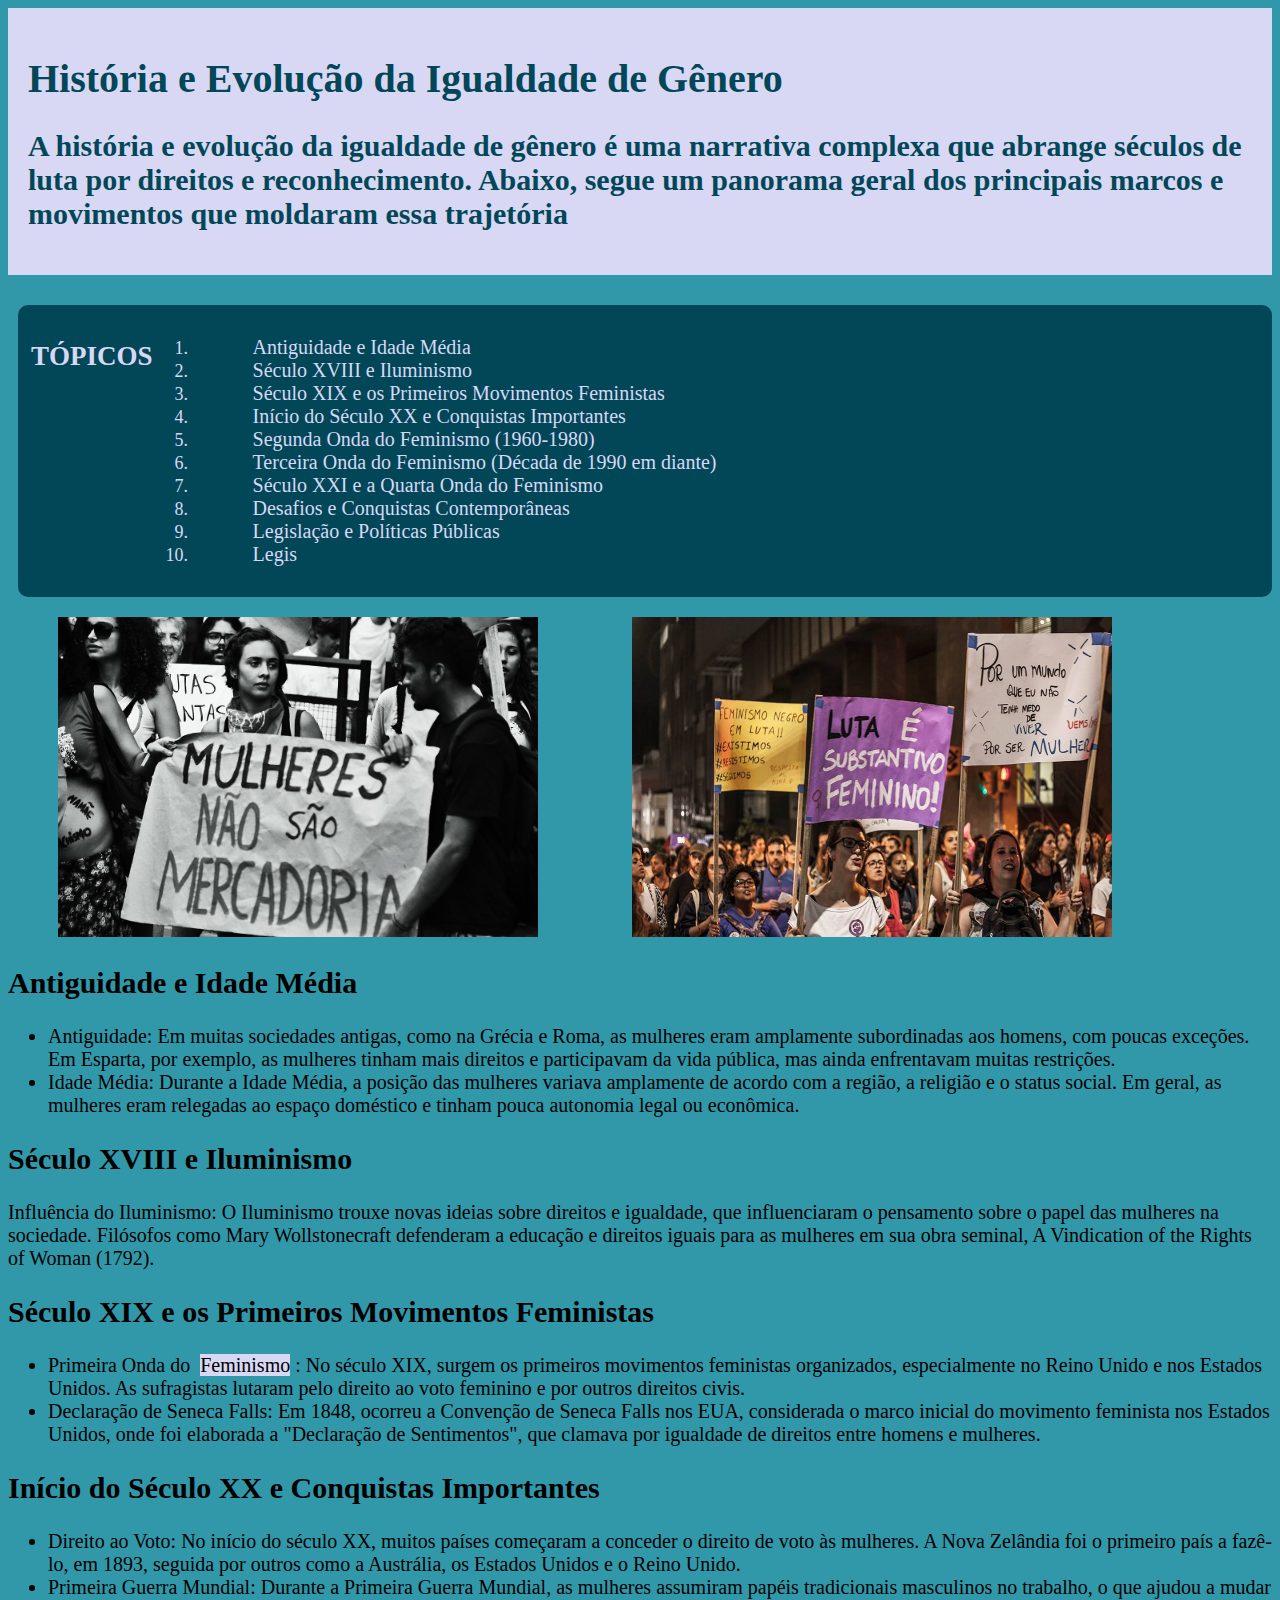
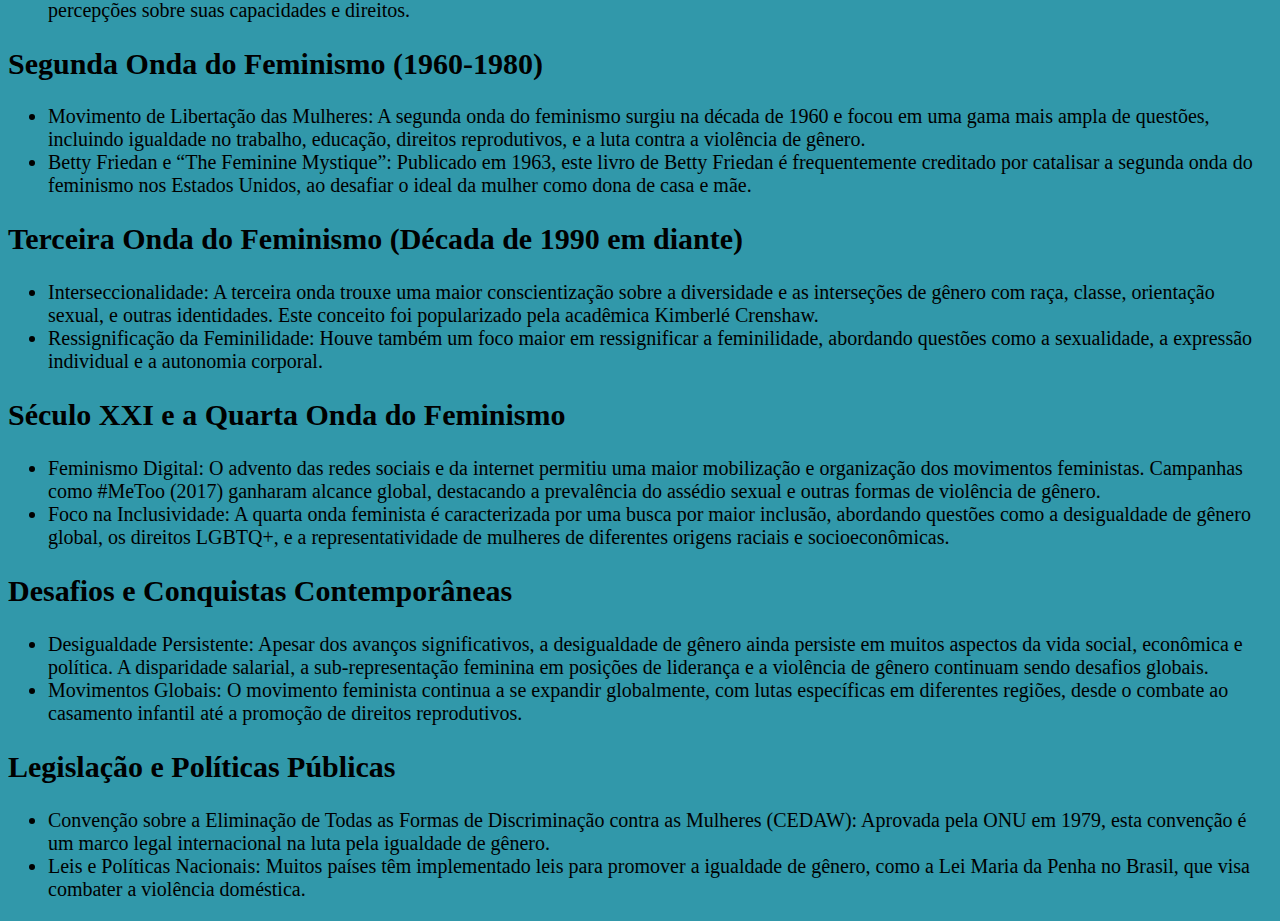
<file: evolucao.html>
<!DOCTYPE html>
<html lang="pt-br">
<head>
    <meta charset="UTF-8">
    <meta name="viewport" content="width=device-width, initial-scale=1.0">
    <link rel="stylesheet" type="text/css" href="páginajay.css">
    <title>História e Evolução da Igualdade de Gênero</title>
</head>
<body>
    <header>
        <h1>História e Evolução da Igualdade de Gênero</h1>
        <h2>A história e evolução da igualdade de gênero é uma narrativa complexa que abrange séculos de luta por direitos e reconhecimento. Abaixo,
             segue um panorama geral dos principais marcos e movimentos que moldaram essa trajetória</h2>
    </header>
    <article>
        <h2>TÓPICOS</h2>
            <ol>
                <li><a href="#ancora1">Antiguidade e Idade Média</a></li>
                <li><a href="#ancora2">Século XVIII e Iluminismo</a></li>
                <li><a href="#ancora3">Século XIX e os Primeiros Movimentos Feministas</a></li>
                <li><a href="#ancora4">Início do Século XX e Conquistas Importantes</a></li>
                <li><a href="#ancora5">Segunda Onda do Feminismo (1960-1980)</a></li>
                <li><a href="#ancora6">Terceira Onda do Feminismo (Década de 1990 em diante)</a></li>
                <li><a href="#ancora7">Século XXI e a Quarta Onda do Feminismo</a></li>
                <li><a href="#ancora8">Desafios e Conquistas Contemporâneas</a></li>
                <li><a href="#ancora9">Legislação e Políticas Públicas</a></li>
                <li><a href="#ancora9">Legis</a></li>
            </ol>
    </article>
    <figure>
        <img src="1200px-Bloco_das_Mulheres_na_Luta_Contra_a_Violência_do_Estado_n_Dia_da_Mulher_-_Belo_Horizonte_-_08_03_2013_(8539276277).jpg">
    </figure>
    <figure>
        <img src="destaque-cartazes-feminismo.jpg">
    </figure>
    <main>
        <h2 id="ancora1">Antiguidade e Idade Média</h2>
            <ul>
                <li> Antiguidade: Em muitas sociedades antigas, como na Grécia e Roma, as mulheres eram amplamente subordinadas aos homens, com poucas exceções. Em Esparta, por exemplo, as mulheres tinham mais direitos e participavam da vida pública, mas ainda enfrentavam muitas restrições.
                </li>
                <li>  Idade Média: Durante a Idade Média, a posição das mulheres variava amplamente de acordo com a região, a religião e o status social. Em geral, as mulheres eram relegadas ao espaço doméstico e tinham pouca autonomia legal ou econômica.
                </li>
            </ul>
        <h2 id="ancora2">Século XVIII e Iluminismo</h2>
            <p>Influência do Iluminismo: O Iluminismo trouxe novas ideias sobre direitos e igualdade, que influenciaram o pensamento sobre o papel das mulheres na sociedade. Filósofos como Mary Wollstonecraft defenderam a educação e direitos iguais para as mulheres em sua obra seminal, A Vindication of the Rights of Woman (1792).</p>
        <h2 id="ancora3">Século XIX e os Primeiros Movimentos Feministas</h2>
        <ul>
            <li>
                Primeira Onda do <a href="feminismo.html" target="_blank" id="uh">Feminismo</a>: No século XIX, surgem os primeiros movimentos feministas organizados, especialmente no Reino Unido e nos Estados Unidos. As sufragistas lutaram pelo direito ao voto feminino e por outros direitos civis.
            </li>
            <li>
                Declaração de Seneca Falls: Em 1848, ocorreu a Convenção de Seneca Falls nos EUA, considerada o marco inicial do movimento feminista nos Estados Unidos, onde foi elaborada a "Declaração de Sentimentos", que clamava por igualdade de direitos entre homens e mulheres.
            </li>
        </ul>
        <h2 id="ancora4">Início do Século XX e Conquistas Importantes</h2>
        <ul>
            <li>Direito ao Voto: No início do século XX, muitos países começaram a conceder o direito de voto às mulheres. A Nova Zelândia foi o primeiro país a fazê-lo, em 1893, seguida por outros como a Austrália, os Estados Unidos e o Reino Unido.</li>
            <li>Primeira Guerra Mundial: Durante a Primeira Guerra Mundial, as mulheres assumiram papéis tradicionais masculinos no trabalho, o que ajudou a mudar percepções sobre suas capacidades e direitos.
            </li>
        </ul>
        <h2 id="ancora5">Segunda Onda do Feminismo (1960-1980)        </h2>
        <ul>
            <li>Movimento de Libertação das Mulheres: A segunda onda do feminismo surgiu na década de 1960 e focou em uma gama mais ampla de questões, incluindo igualdade no trabalho, educação, direitos reprodutivos, e a luta contra a violência de gênero.</li>
            <li>Betty Friedan e “The Feminine Mystique”: Publicado em 1963, este livro de Betty Friedan é frequentemente creditado por catalisar a segunda onda do feminismo nos Estados Unidos, ao desafiar o ideal da mulher como dona de casa e mãe.</li>
        </ul>
        <h2 id="ancora6">Terceira Onda do Feminismo (Década de 1990 em diante)</h2>
        <ul>
            <li>Interseccionalidade: A terceira onda trouxe uma maior conscientização sobre a diversidade e as interseções de gênero com raça, classe, orientação sexual, e outras identidades. Este conceito foi popularizado pela acadêmica Kimberlé Crenshaw.</li>
            <li>Ressignificação da Feminilidade: Houve também um foco maior em ressignificar a feminilidade, abordando questões como a sexualidade, a expressão individual e a autonomia corporal.
            </li>
        </ul>
        <h2 id="ancora7">Século XXI e a Quarta Onda do Feminismo</h2>
        <ul>
            <li>Feminismo Digital: O advento das redes sociais e da internet permitiu uma maior mobilização e organização dos movimentos feministas. Campanhas como #MeToo (2017) ganharam alcance global, destacando a prevalência do assédio sexual e outras formas de violência de gênero.</li>
            <li>Foco na Inclusividade: A quarta onda feminista é caracterizada por uma busca por maior inclusão, abordando questões como a desigualdade de gênero global, os direitos LGBTQ+, e a representatividade de mulheres de diferentes origens raciais e socioeconômicas.</li>
        </ul>
        <h2 id="ancora8">Desafios e Conquistas Contemporâneas</h2>
        <ul>
            <li>Desigualdade Persistente: Apesar dos avanços significativos, a desigualdade de gênero ainda persiste em muitos aspectos da vida social, econômica e política. A disparidade salarial, a sub-representação feminina em posições de liderança e a violência de gênero continuam sendo desafios globais.</li>
            <li>Movimentos Globais: O movimento feminista continua a se expandir globalmente, com lutas específicas em diferentes regiões, desde o combate ao casamento infantil até a promoção de direitos reprodutivos.</li>
        </ul>
        <h2 id="ancora9">Legislação e Políticas Públicas</h2>
        <ul>
            <li>Convenção sobre a Eliminação de Todas as Formas de Discriminação contra as Mulheres (CEDAW): Aprovada pela ONU em 1979, esta convenção é um marco legal internacional na luta pela igualdade de gênero.</li>
            <li>Leis e Políticas Nacionais: Muitos países têm implementado leis para promover a igualdade de gênero, como a Lei Maria da Penha no Brasil, que visa combater a violência doméstica.</li>
        </ul>
    </main>
</body>
</html>
</file>
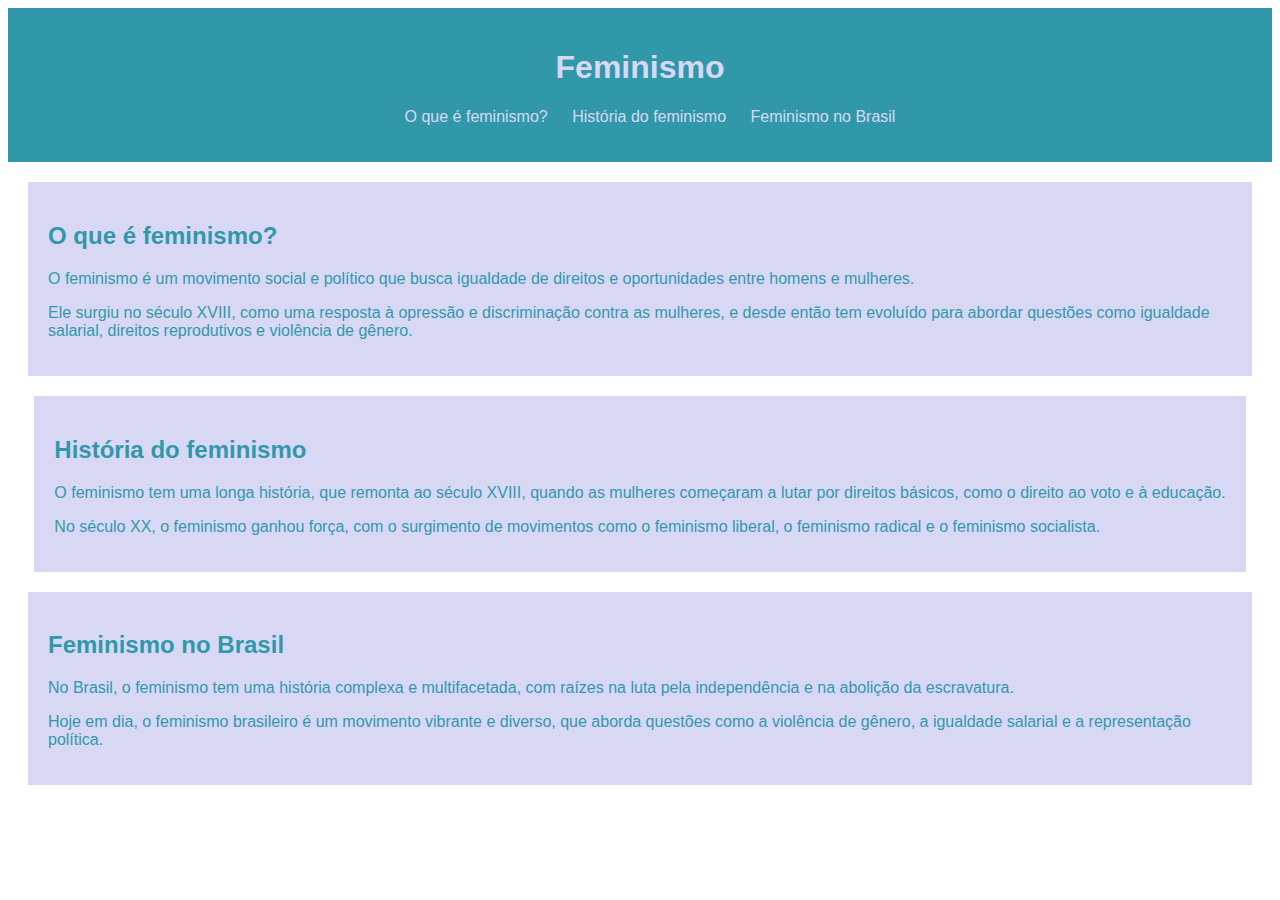
<file: feminismo.html>
<!DOCTYPE html>
<html lang="pt-br">
<head>
    <meta charset="UTF-8">
    <meta name="viewport" content="width= , initial-scale=1.0">
	<link rel="stylesheet" href="femi.css">
    <title>Feminismo</title>
</head>
<body>
	<header>
		<h1>Feminismo</h1>
		<nav>
			<ul>
				<li><a href="#o-que-e-feminismo">O que é feminismo?</a></li>
				<li><a href="#historia-do-feminismo">História do feminismo</a></li>
				<li><a href="#feminismo-no-brasil">Feminismo no Brasil</a></li>
			</ul>
		</nav>
	</header>
	<main>
		<section id="o-que-e-feminismo">
			<h2>O que é feminismo?</h2>
			<p>O feminismo é um movimento social e político que busca igualdade de direitos e oportunidades entre homens e mulheres.</p>
			<p>Ele surgiu no século XVIII, como uma resposta à opressão e discriminação contra as mulheres, e desde então tem evoluído para abordar questões como igualdade salarial, direitos reprodutivos e violência de gênero.</p>
		</section>
		<section id="historia-do-feminismo">
			<h2>História do feminismo</h2>
			<p>O feminismo tem uma longa história, que remonta ao século XVIII, quando as mulheres começaram a lutar por direitos básicos, como o direito ao voto e à educação.</p>
			<p>No século XX, o feminismo ganhou força, com o surgimento de movimentos como o feminismo liberal, o feminismo radical e o feminismo socialista.</p>
		</section>
		<section id="feminismo-no-brasil">
			<h2>Feminismo no Brasil</h2>
			<p>No Brasil, o feminismo tem uma história complexa e multifacetada, com raízes na luta pela independência e na abolição da escravatura.</p>
			<p>Hoje em dia, o feminismo brasileiro é um movimento vibrante e diverso, que aborda questões como a violência de gênero, a igualdade salarial e a representação política.</p>
		</section>
	</main>
</body>
</html>
</file>
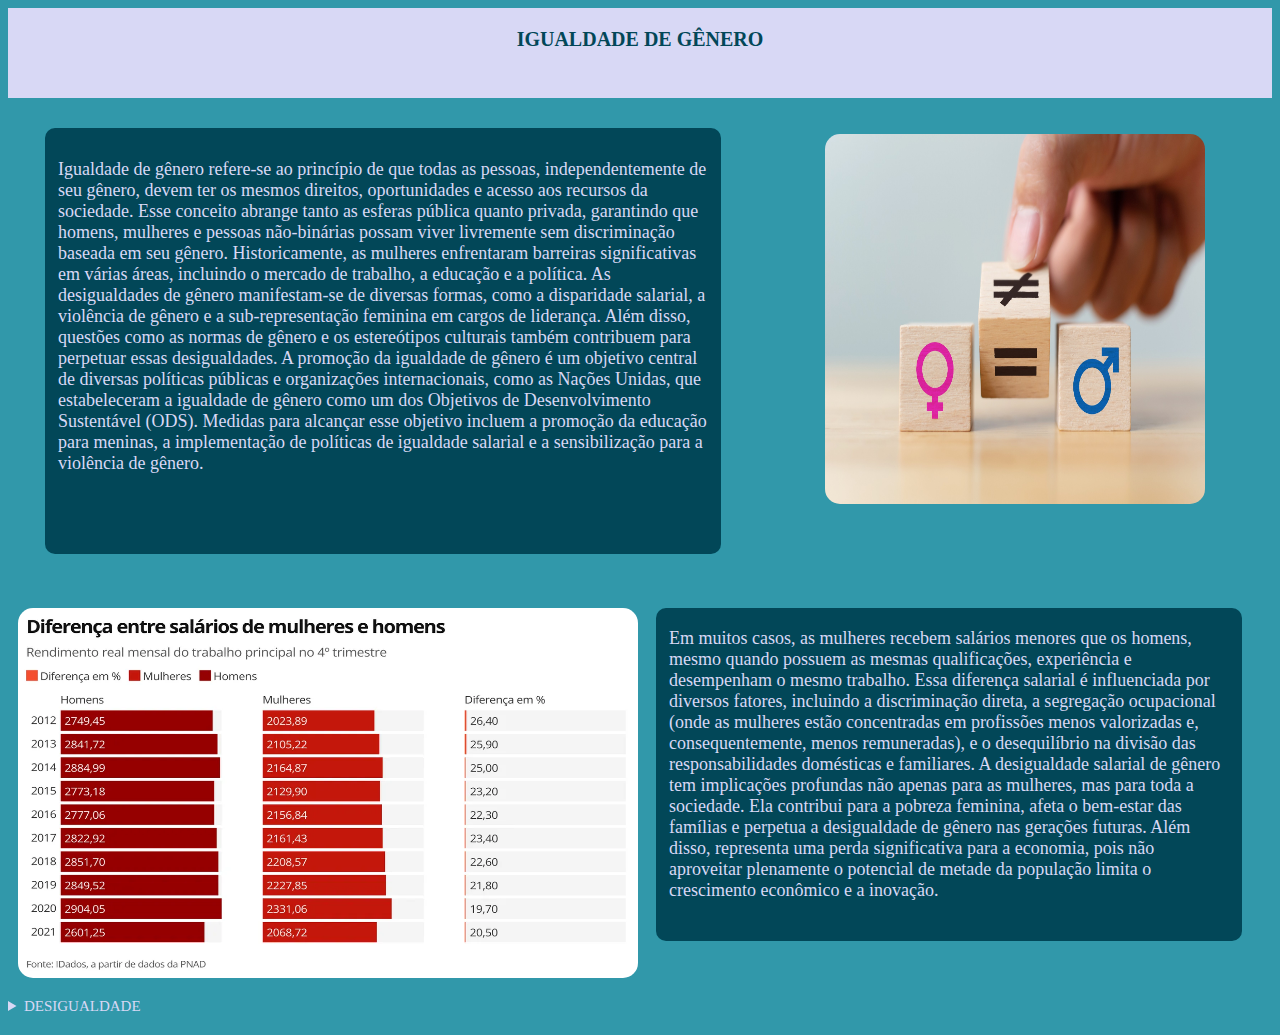
<file: página02.html>
<!DOCTYPE html>
<html lang="pt-br">
<head>
    <meta charset="UTF-8">
    <meta name="viewport" content="width=device-width, initial-scale=1.0">
    <link rel="stylesheet" href="página2.css">
    <title>desafio02</title>
</head>
<body>
    <center>
        <strong>
    <header>IGUALDADE DE GÊNERO</header>
        </strong>
</center>
<main id="nao">
    <article> 
        <p>Igualdade de gênero refere-se ao princípio de que todas as pessoas, independentemente de seu gênero, devem ter os mesmos direitos, oportunidades e acesso aos recursos da sociedade. Esse conceito abrange tanto as esferas pública quanto privada, garantindo que homens, 
           mulheres e pessoas não-binárias possam viver livremente sem discriminação baseada em seu gênero.
           Historicamente, as mulheres enfrentaram barreiras significativas em várias áreas, incluindo o mercado de trabalho, 
           a educação e a política. As desigualdades de gênero manifestam-se de diversas formas, como a disparidade salarial, 
           a violência de gênero e a sub-representação feminina em cargos de liderança. Além disso, questões como as normas de gênero e os estereótipos culturais também contribuem para perpetuar essas desigualdades.
           A promoção da igualdade de gênero é um objetivo central de diversas políticas públicas e organizações internacionais, 
           como as Nações Unidas, que estabeleceram a igualdade de gênero como um dos Objetivos de Desenvolvimento Sustentável (ODS).
           Medidas para alcançar esse objetivo incluem a promoção da educação para meninas, a implementação de políticas de igualdade salarial e a sensibilização para a violência de gênero.</p>
    </article>
    <figure>
        <img src="igualdade-de-genero.png">
    </figure> 
</main>
<main id="sim">
    <section>
        <img id="gráfico" src="desigualdadesalarial.png">
        <article id="art2">Em muitos casos, as mulheres recebem salários menores que os homens, mesmo quando possuem as mesmas qualificações, experiência e desempenham o mesmo trabalho. Essa diferença salarial é influenciada por diversos fatores, incluindo a discriminação direta, a segregação ocupacional (onde as mulheres estão concentradas em profissões menos valorizadas e, consequentemente, menos remuneradas), e o desequilíbrio na divisão das responsabilidades domésticas e familiares.
            A desigualdade salarial de gênero tem implicações profundas não apenas para as mulheres, mas para toda a sociedade. Ela contribui para a pobreza feminina, afeta o bem-estar das famílias e perpetua a desigualdade de gênero nas gerações futuras. Além disso, representa uma perda significativa para a economia, pois não aproveitar plenamente o potencial de metade da população limita o crescimento econômico e a inovação.
        </article>
    </section>
    <details>
        <summary>DESIGUALDADE</summary>
        <a href="página04.html">DESIGUALDADE DE GÊNERO NO BRASIL E NA AMÉRICA LATINA</a>
    </details>
</main>
</body>
</html>
</file>
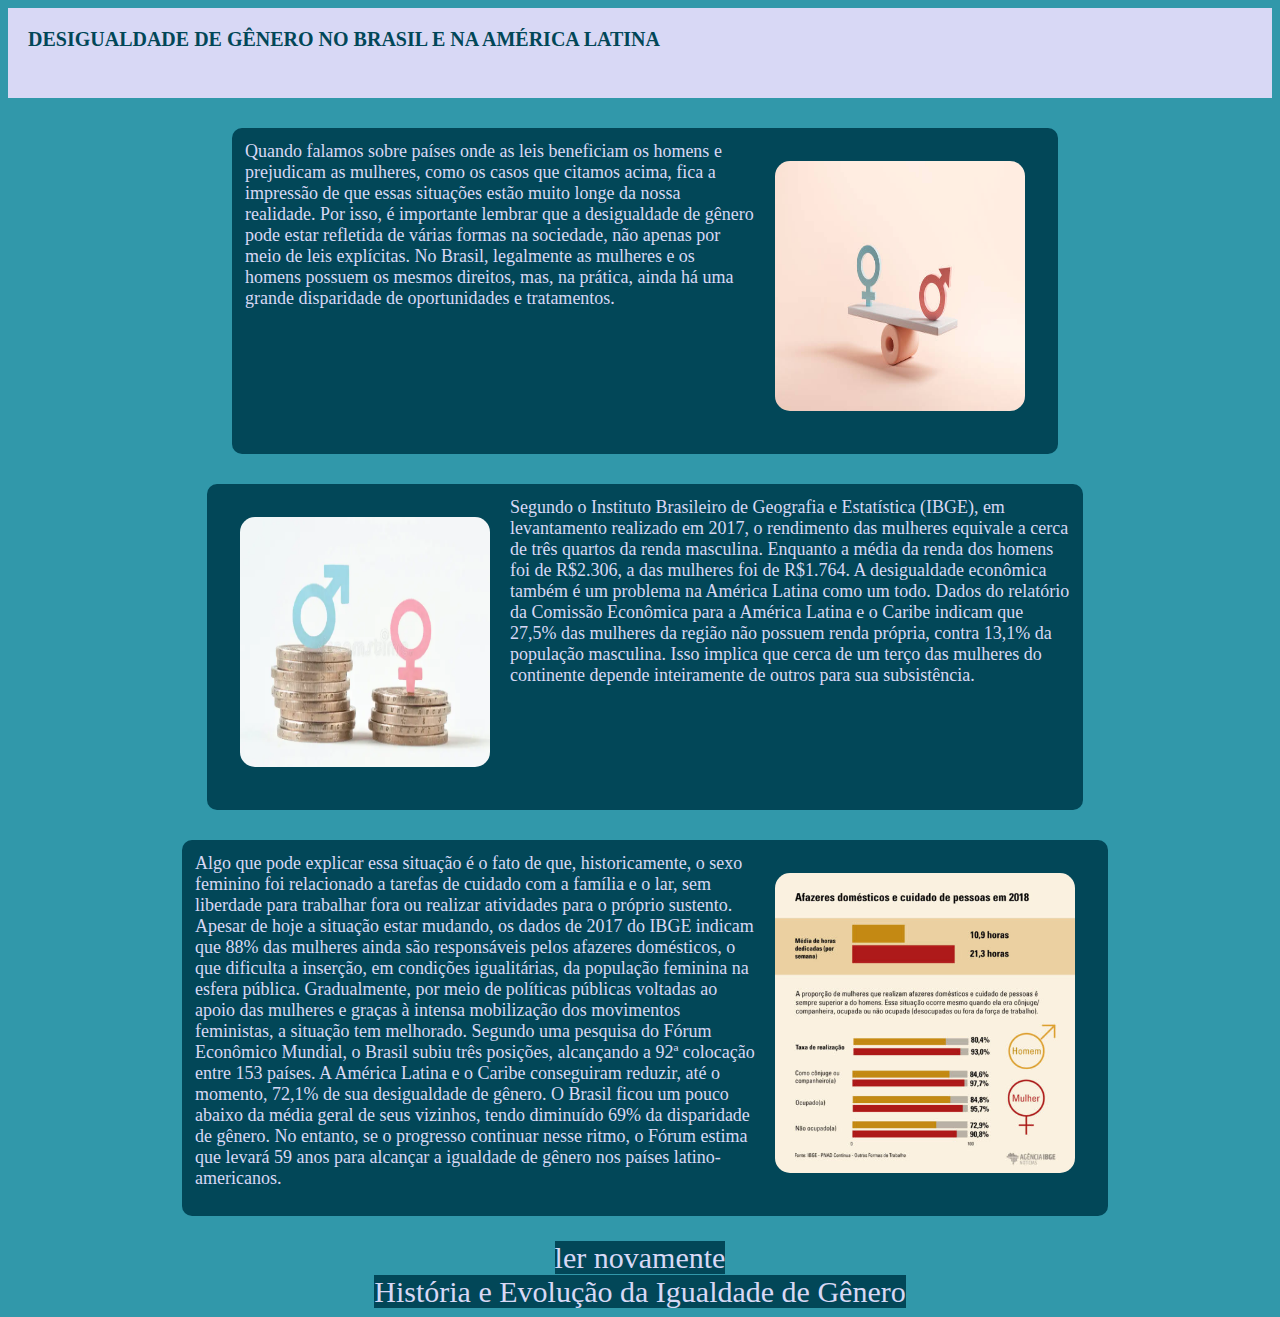
<file: página04.html>
<!DOCTYPE html>
<html lang="pt-br">
<head>
    <meta charset="UTF-8">
    <meta name="viewport" content="width=device-width, initial-scale=1.0">
    <link rel="stylesheet" type="text/css" href="página4.css">
    <title>pg04</title>
</head>
<body>
    <strong>
        <header id="voltar">DESIGUALDADE DE GÊNERO NO BRASIL E NA AMÉRICA LATINA</header>
        </strong>
    <main>
    <article>Quando falamos sobre países onde as leis beneficiam os homens e prejudicam as mulheres, 
        como os casos que citamos acima, fica a impressão de que essas situações estão muito longe da nossa realidade. Por isso,
         é importante lembrar que a desigualdade de gênero pode estar refletida de várias formas na sociedade,
          não apenas por meio de leis explícitas. No Brasil, legalmente as mulheres e os homens possuem os mesmos direitos, mas,
           na prática, ainda há uma grande disparidade de oportunidades e tratamentos.
           <img src="igualdade.png">
        </article>
</main>
<main>
<section> 
    <article id="fd">
        <img src="símbolos-masculinos-e-fêmeas.png">
        Segundo o Instituto Brasileiro de Geografia e Estatística (IBGE), em levantamento realizado em 2017, o rendimento das mulheres equivale a cerca de três quartos da renda masculina. Enquanto a média da renda dos homens foi de R$2.306, a das mulheres foi de R$1.764. A desigualdade econômica também é um problema na América Latina como um todo. Dados do relatório da Comissão Econômica para a América Latina e o Caribe indicam que 27,5% das mulheres da região não possuem renda própria, contra 13,1% da população masculina. Isso implica que cerca de um terço das mulheres do continente depende inteiramente de outros para sua subsistência.
    </article>
</section>
  <section>
    <article id="textao" >Algo que pode explicar essa situação é o fato de que, historicamente, o sexo feminino foi relacionado a tarefas de cuidado com a família e o lar, sem liberdade para trabalhar fora ou realizar atividades para o próprio sustento. Apesar de hoje a situação estar mudando, os dados de 2017 do IBGE indicam que 88% das mulheres ainda são responsáveis pelos afazeres domésticos, o que dificulta a inserção, em condições igualitárias, da população feminina na esfera pública.
        Gradualmente, por meio de políticas públicas voltadas ao apoio das mulheres e graças à intensa mobilização dos movimentos feministas, 
        a situação tem melhorado. Segundo uma pesquisa do Fórum Econômico Mundial, o Brasil subiu três posições, alcançando a 92ª colocação 
        entre 153 países. A América Latina e o Caribe conseguiram reduzir, até o momento, 72,1% de sua desigualdade de gênero. O Brasil ficou 
        um pouco abaixo da média geral de seus vizinhos, tendo diminuído 69% da disparidade de gênero. No entanto, se o progresso continuar nesse ritmo, o Fórum estima que levará 59 
        anos para alcançar a igualdade de gênero nos países latino-americanos.
        <img id="IBGE" src="professoras-da-unipampa-assinam-carta-publicada-na-revista-science.png">
    </article>
  </section>
</main>
<center>
    <a href="#voltar">ler novamente</a>
</center>
<center>
    <a href="evolucao.html" target="_blank">História e Evolução da Igualdade de Gênero</a>
</center>
</body>
</html>
</file>
<file: páginajay.css>
body{
    background-color: rgb(49, 152, 170);
}

header{
    background-color: rgb(216, 216, 245);
    border-radius: 0%;
    font-size: 20px;
    color: rgb(2, 71, 88);
    height:auto;
    padding: 20px;
    
}
img{
    margin-top: 20px;
    width: 480px;
    height: 320px;
    margin-left: 10px;
}
figure{
    display:inline;
    justify-content:center ;
    align-items: center;
}
article{
    font-family:Cambria, Cochin, Georgia, Times, 'Times New Roman', serif;
    border-radius: 10px;
    display: flex;
    background-color: rgb(2, 71, 88);
    height: auto;
    margin-top: 30px;
    margin-left: 10px;
    font-size: 18px;
    padding: 13px;
    color: rgb(216, 216, 245);
    justify-items: center;
    
}
main{
    list-style:circle;
    text-justify: auto;
    display: block;
    font-size: 20px;
}
section{
    display: flex;
    justify-content: space-between;
}
a{
    font-size: 20px;
    margin: 60px;
    background-color: rgb(2, 71, 88);
    color: rgb(216, 216, 245);
    text-decoration: none;
}
a:hover{
    font-size: 23px;
    background-color: rgb(1, 42, 53);
}
a#uh{
    font-size: 20px;
    background-color:rgb(216, 216, 245);
    margin: 60px;
    color:black;
    margin-left: 5px;
    margin-right: 5px;
} 
a:hover#uh{
    font-size: 23px;
    background-color: rgb(1, 42, 53);
    color: rgb(216, 216, 245);
}
</file>
<file: femi.css>
body{
	font-family: Arial, sans-serif;
}

header{
	background-color:  rgb(49, 152, 170);
	color:  rgb(216, 216, 245);
	padding: 20px;
	text-align: center;
}
nav ul{
	list-style: none;
}
nav li{
	display: inline-block;
	margin-right: 20px;
}
nav a{
	color:  rgb(216, 216, 245);
	text-decoration: none;
    font-family: 'Segoe UI', Tahoma, Geneva, Verdana, sans-serif;
}
main{
	display: flex;
	flex-direction: column;
	align-items: center;
	padding: 20px;
}
section{
	background-color:  rgb(216, 216, 245);
	padding: 20px;
	margin-bottom: 20px;
	color:  rgb(49, 152, 170);
</file>
<file: página2.css>
body{
    background-color: rgb(49, 152, 170);
}

header{
    background-color: rgb(216, 216, 245);
    border-radius: 0%;
    font-size: 20px;
    color: rgb(2, 71, 88);
    height: 50px;
    padding: 20px;
    
}
img{
    margin-top: 20px;
    width: 380px;
    height: 370px;
    margin-left: 10px;
    border-radius: 15px;
}
figure{
    display:flex;
    justify-content:flex-end ;
}
article{
    font-family:Cambria, Cochin, Georgia, Times, 'Times New Roman', serif;
    border-radius: 10px;
    display: flex;
    background-color: rgb(2, 71, 88);
    height: 400px;
    width: 650px;
    margin-top: 30px;
    margin-left: 10px;
    font-size: 18px;
    padding: 13px;
    color: rgb(216, 216, 245);
    
    
}
main#nao{
    display: flex;
    justify-content: space-around;
    height: 480px;
    background-color: rgb(49, 152, 170);
}
#gráfico{
    margin-top: 30px;
    width: 620px;
    height: 370px;
}
#art2{
    width: 560px;
    height: 300px;
    font-size: 18px;
    padding-top: 20px;
    margin-right: 30px;

}
section{
    display: flex;
    justify-content: space-between;
}
a{
    font-size: 20px;
    margin: 60px;
    color:  rgb(2, 71, 88);
}
a:hover{
    font-size: 20px;
    background-color: rgb(2, 71, 88);
    color:rgb(216, 216, 245);
    font-weight: bold;

}
details{
    color:rgb(216, 216, 245);
    margin-top: 20px;
    margin-bottom: 20px;
    font-size: 15px;
}
</file>
<file: página4.css>
body{
    background-color: rgb(49, 152, 170);
}

header{
    background-color: rgb(216, 216, 245);
    border-radius: 0%;
    font-size: 20px;
    color: rgb(2, 71, 88);
    height: 50px;
    padding: 20px;
    
}
img{
    margin-top: 20px;
    width: 250px;
    height: 250px;
    margin-right: 20px;
    margin-left: 20px;
    margin-bottom: 20px;
    border-radius: 15px;
}
figure{
    display:flex;
    justify-content:flex-end ;
}
article{
    font-family:Cambria, Cochin, Georgia, Times, 'Times New Roman', serif;
    border-radius: 10px;
    display: flex;
    background-color: rgb(2, 71, 88);
    height: 300px;
    width: 800px;
    margin-top: 30px;
    margin-left: 10px;
    font-size: 18px;
    padding: 13px;
    color: rgb(216, 216, 245);
    
}
article#fd{
    font-family:Cambria, Cochin, Georgia, Times, 'Times New Roman', serif;
    border-radius: 10px;
    display: flex;
    background-color: rgb(2, 71, 88);
    height: 300px;
    width: 850px;
    margin-top: 30px;
    margin-left: 10px;
    font-size: 18px;
    padding: 13px;
    color: rgb(216, 216, 245);
    
}
article#textao{
    font-family:Cambria, Cochin, Georgia, Times, 'Times New Roman', serif;
    border-radius: 10px;
    display: flex;
    background-color: rgb(2, 71, 88);
    height: 350px;
    width: 900px;
    margin-top: 30px;
    margin-left: 10px;
    margin-bottom: 25px;
    font-size: 18px;
    padding: 13px;
    color: rgb(216, 216, 245);  
}
main{
    display: flex;
    justify-content: space-around;
    flex-direction: column;
    align-items: center;
}
#IBGE{
    height: 300px;
    width: 300px;
}
#textao{
    height: 460px;
}
section{
    display: flex;
    justify-content: space-between;
}
a{
    font-size: 30px;
    margin: 60px;
    background-color: rgb(2, 71, 88);
    color: rgb(216, 216, 245);
    text-decoration: none;
}
a:hover{
    font-size: 35px;
    background-color: rgb(1, 42, 53);
}
</file>
